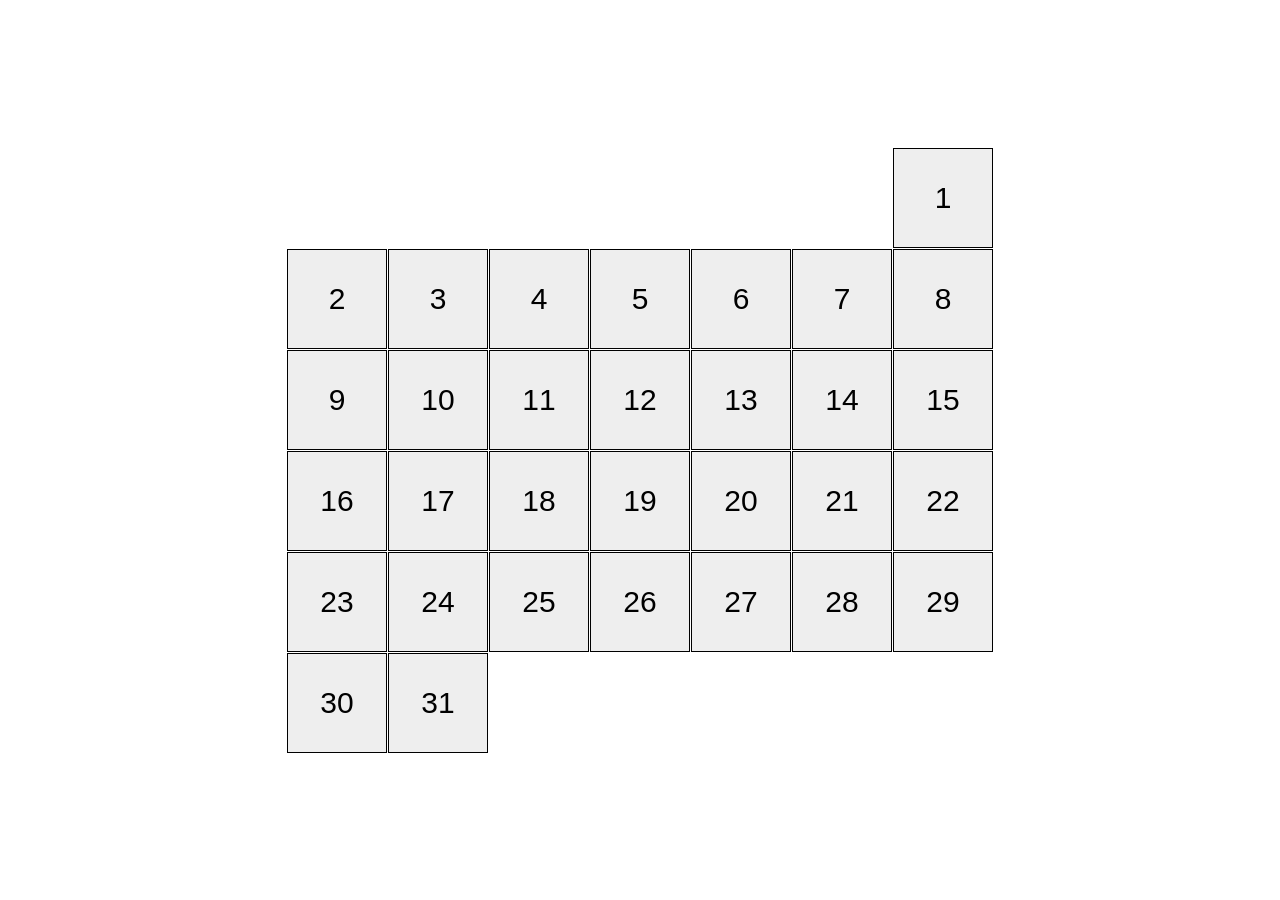
<file: index.html>
<!doctype html><html lang="en"><head><meta charset="utf-8"><meta name="viewport" content="width=device-width, initial-scale=1.0"><title>Calendar</title><link rel="stylesheet" href="index.203e5d51.css"></head><body> <div class="calendar calendar--month-length-31 calendar--start-day-sun"> <div class="calendar__day"></div> <div class="calendar__day"></div> <div class="calendar__day"></div> <div class="calendar__day"></div> <div class="calendar__day"></div> <div class="calendar__day"></div> <div class="calendar__day"></div> <div class="calendar__day"></div> <div class="calendar__day"></div> <div class="calendar__day"></div> <div class="calendar__day"></div> <div class="calendar__day"></div> <div class="calendar__day"></div> <div class="calendar__day"></div> <div class="calendar__day"></div> <div class="calendar__day"></div> <div class="calendar__day"></div> <div class="calendar__day"></div> <div class="calendar__day"></div> <div class="calendar__day"></div> <div class="calendar__day"></div> <div class="calendar__day"></div> <div class="calendar__day"></div> <div class="calendar__day"></div> <div class="calendar__day"></div> <div class="calendar__day"></div> <div class="calendar__day"></div> <div class="calendar__day"></div> <div class="calendar__day"></div> <div class="calendar__day"></div> <div class="calendar__day"></div> </div> </body></html>
</file>
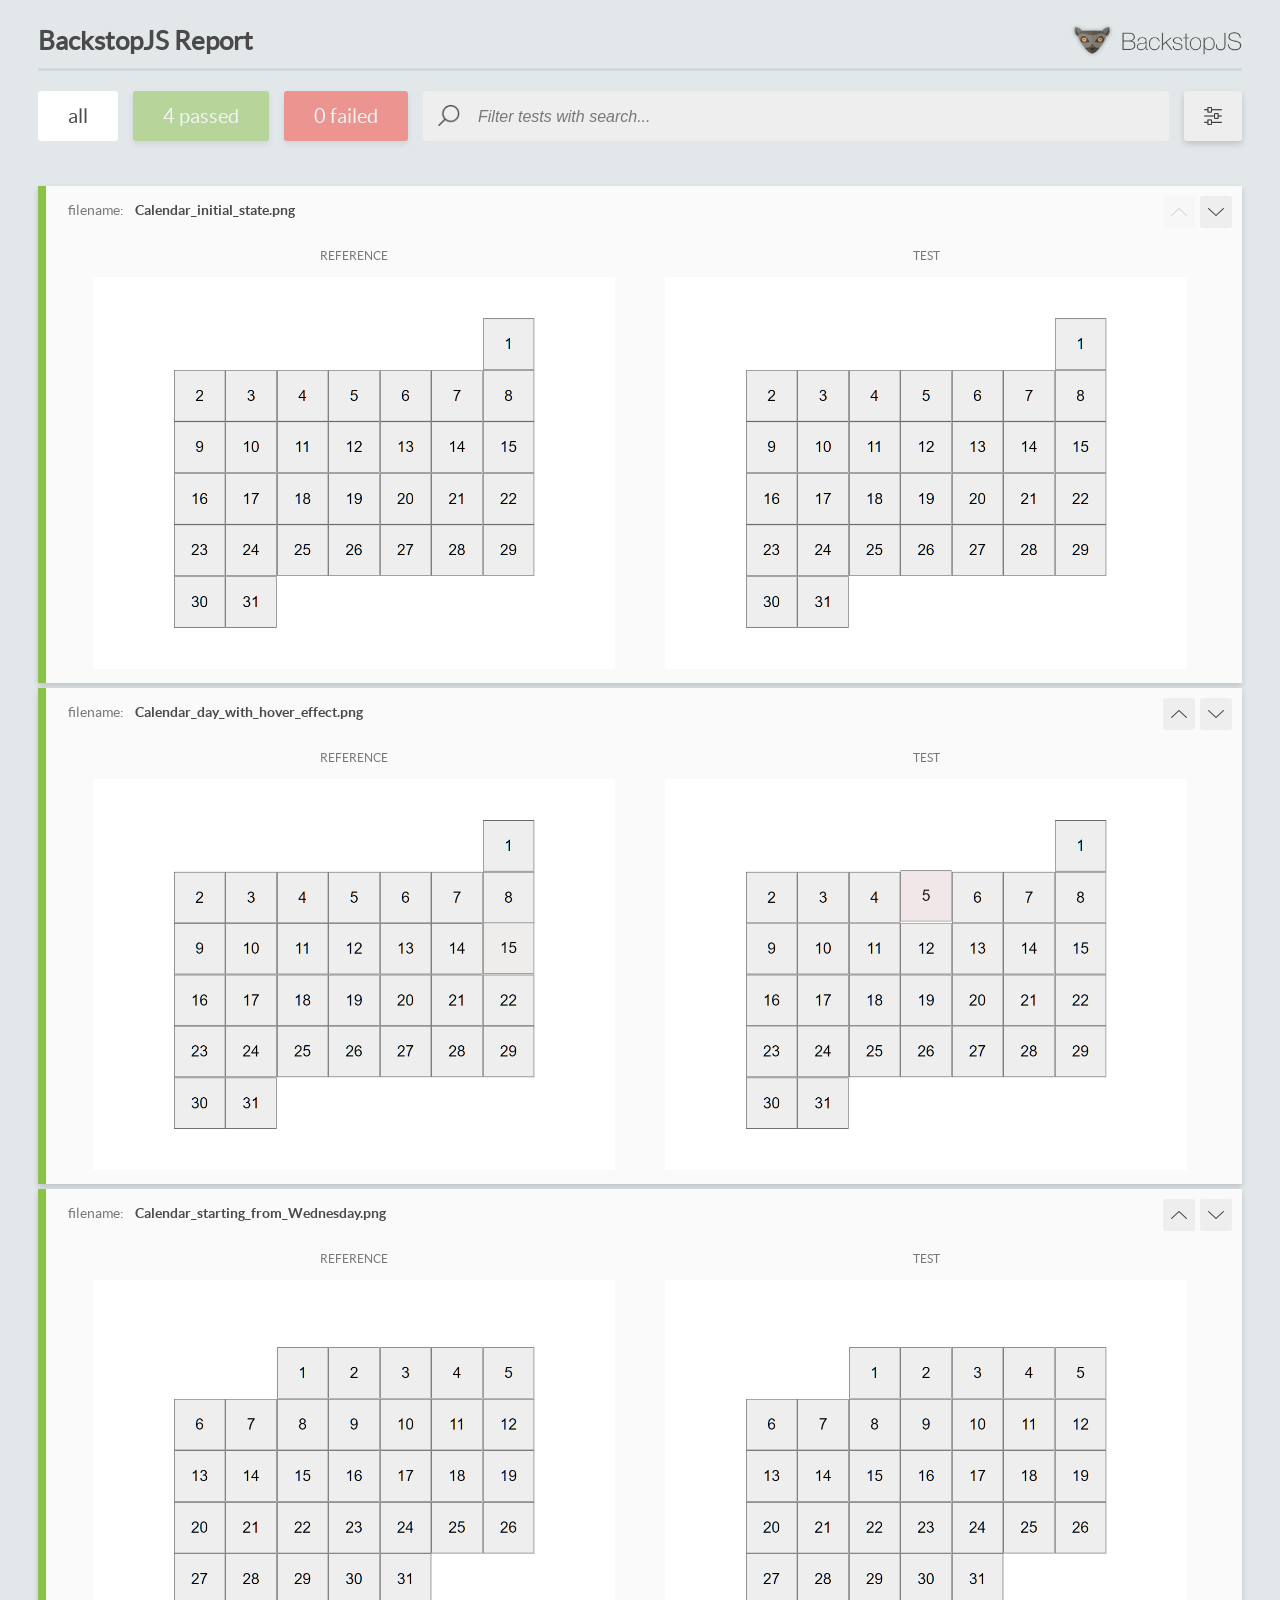
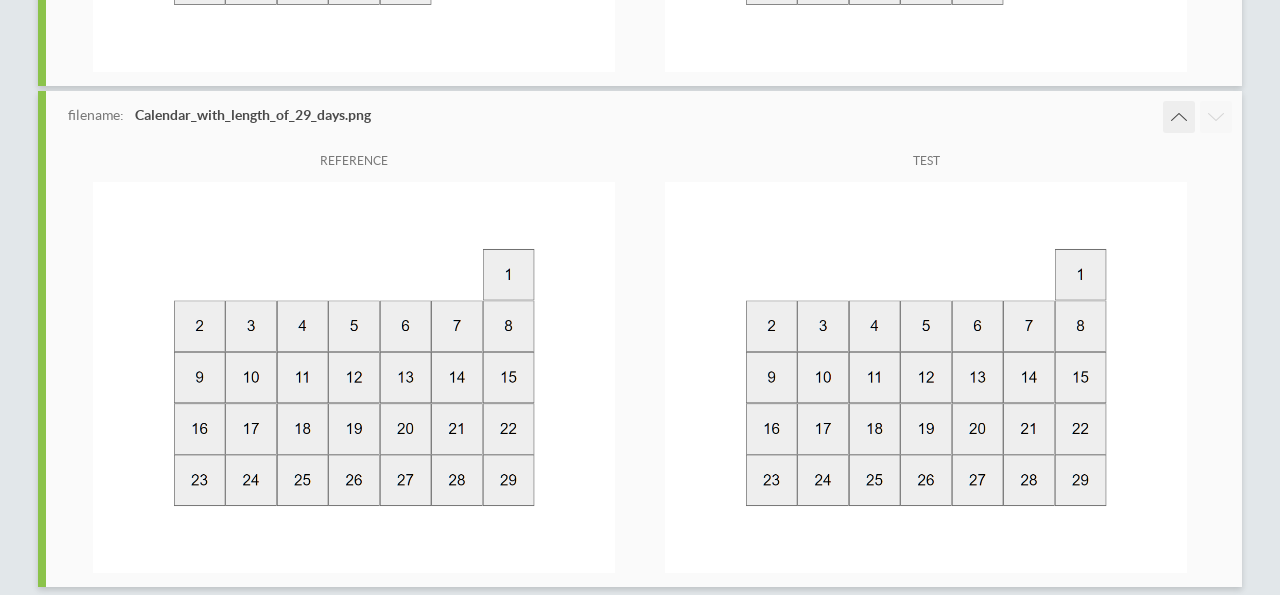
<file: report/html_report/index.html>
<!DOCTYPE html>
<html>
  <head>
    <meta charset="utf-8">
    <!-- Disable Cache -->
    <meta http-equiv="Cache-Control" content="no-cache, no-store, must-revalidate">
    <meta http-equiv="Pragma" content="no-cache">
    <meta http-equiv="Expires" content="0">

    <title>BackstopJS Report</title>

    <style>
      @font-face {
          font-family: 'latoregular';
          src: url('./assets/fonts/lato-regular-webfont.woff2') format('woff2'),
              url('./assets/fonts/lato-regular-webfont.woff') format('woff');
          font-weight: 400;
          font-style: normal;
      }
      @font-face {
          font-family: 'latobold';
          src: url('./assets/fonts/lato-bold-webfont.woff2') format('woff2'),
              url('./assets/fonts/lato-bold-webfont.woff') format('woff');
          font-weight: 700;
          font-style: normal;
      }

      .ReactModal__Body--open {
          overflow: hidden;
      }
      .ReactModal__Body--open .header {
        display: none;
      }

    </style>
  </head>
  <body style="background-color: #E2E7EA">
    <div id="root">

    </div>
    <script>
      function report (report) { // eslint-disable-line no-unused-vars
        window.tests = report;
      }
    </script>
    <script src="config.js"></script>
    <script src="index_bundle.js"></script>
  </body>
</html>
</file>
<file: index.203e5d51.css>
*{box-sizing:border-box}body{justify-content:center;align-items:center;min-height:100vh;margin:0;display:flex}.calendar{flex-wrap:wrap;gap:1px;width:726px;padding-inline:10px;display:flex}.calendar__day{cursor:default;background-color:#eee;border:1px solid #000;justify-content:center;align-items:center;width:100px;height:100px;font-family:Arial,sans-serif;font-size:30px;transition:all .5s;display:flex;position:relative}.calendar__day:hover{cursor:pointer;background-color:#ffbfcb;transform:translateY(-20px)}.calendar__day:first-child:before{content:"1"}.calendar__day:nth-child(2):before{content:"2"}.calendar__day:nth-child(3):before{content:"3"}.calendar__day:nth-child(4):before{content:"4"}.calendar__day:nth-child(5):before{content:"5"}.calendar__day:nth-child(6):before{content:"6"}.calendar__day:nth-child(7):before{content:"7"}.calendar__day:nth-child(8):before{content:"8"}.calendar__day:nth-child(9):before{content:"9"}.calendar__day:nth-child(10):before{content:"10"}.calendar__day:nth-child(11):before{content:"11"}.calendar__day:nth-child(12):before{content:"12"}.calendar__day:nth-child(13):before{content:"13"}.calendar__day:nth-child(14):before{content:"14"}.calendar__day:nth-child(15):before{content:"15"}.calendar__day:nth-child(16):before{content:"16"}.calendar__day:nth-child(17):before{content:"17"}.calendar__day:nth-child(18):before{content:"18"}.calendar__day:nth-child(19):before{content:"19"}.calendar__day:nth-child(20):before{content:"20"}.calendar__day:nth-child(21):before{content:"21"}.calendar__day:nth-child(22):before{content:"22"}.calendar__day:nth-child(23):before{content:"23"}.calendar__day:nth-child(24):before{content:"24"}.calendar__day:nth-child(25):before{content:"25"}.calendar__day:nth-child(26):before{content:"26"}.calendar__day:nth-child(27):before{content:"27"}.calendar__day:nth-child(28):before{content:"28"}.calendar__day:nth-child(29):before{content:"29"}.calendar__day:nth-child(30):before{content:"30"}.calendar__day:nth-child(31):before{content:"31"}.calendar--start-day-mon .calendar__day:first-child{margin-left:0}.calendar--start-day-tue .calendar__day:first-child{margin-left:101px}.calendar--start-day-wed .calendar__day:first-child{margin-left:202px}.calendar--start-day-thu .calendar__day:first-child{margin-left:303px}.calendar--start-day-fri .calendar__day:first-child{margin-left:404px}.calendar--start-day-sat .calendar__day:first-child{margin-left:505px}.calendar--start-day-sun .calendar__day:first-child{margin-left:606px}.calendar--month-length-28 .calendar__day:nth-child(n+29),.calendar--month-length-29 .calendar__day:nth-child(n+30),.calendar--month-length-30 .calendar__day:nth-child(n+31),.calendar--month-length-31 .calendar__day:nth-child(n+32){display:none}
/*# sourceMappingURL=index.203e5d51.css.map */
</file>
